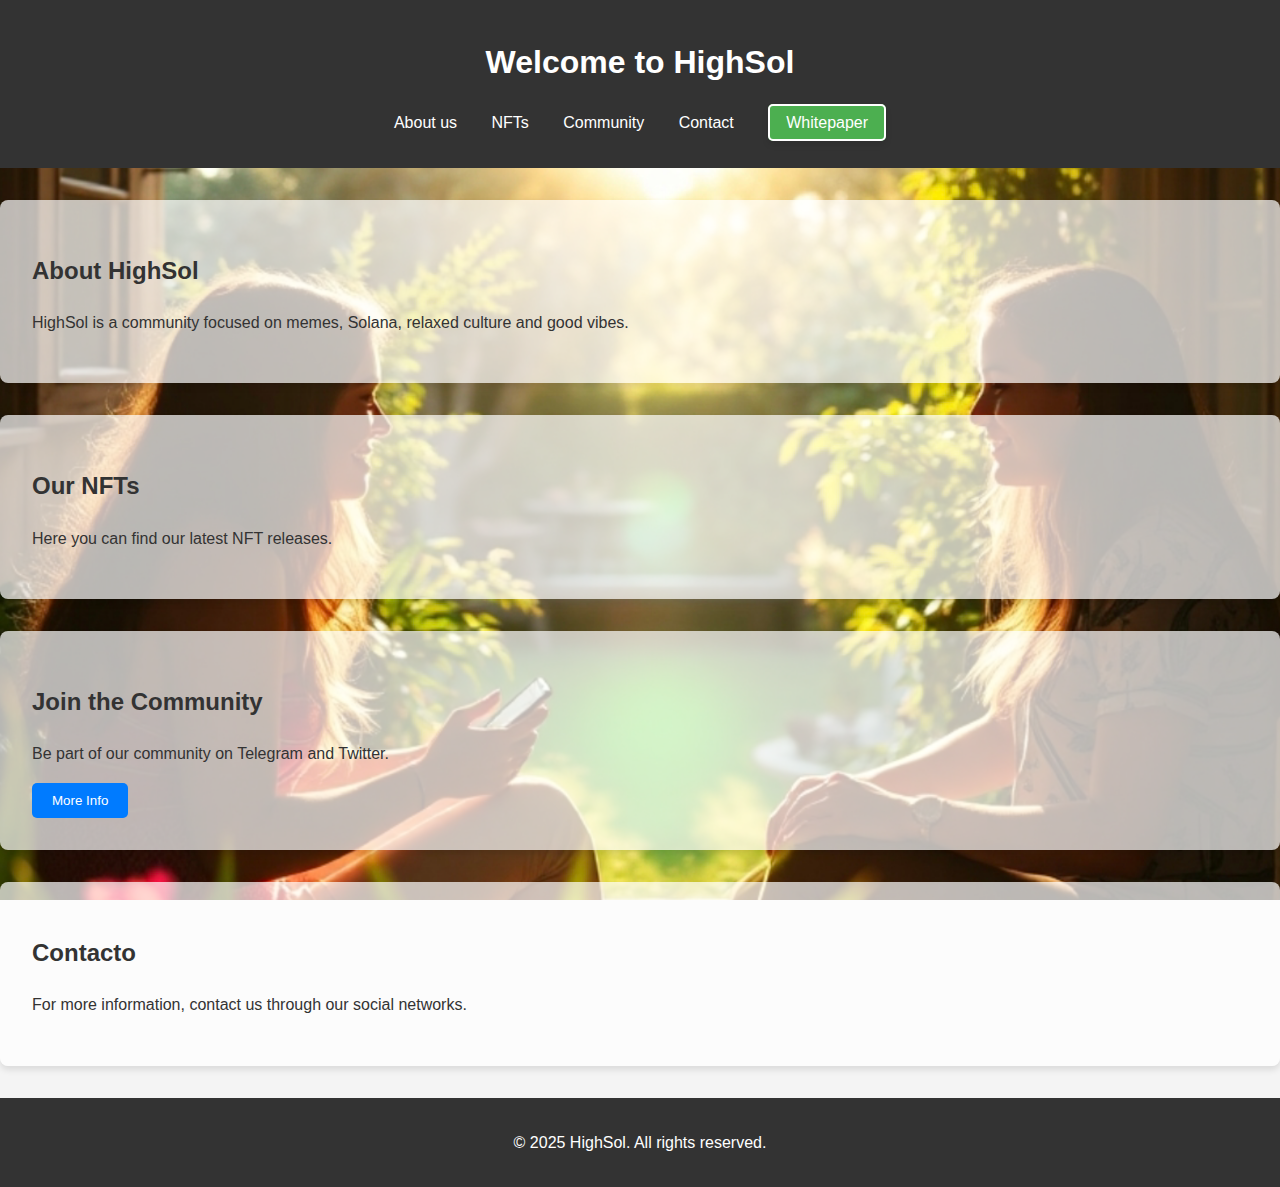
<file: index.html>
<!DOCTYPE html>
<html lang="es">
<head>
    <meta charset="UTF-8">
    <meta name="viewport" content="width=device-width, initial-scale=1.0">
    <title>HighSol - Community NFT</title>
    <link rel="stylesheet" href="styles.css">
</head>
<body>
    <header>
        <h1>Welcome to HighSol</h1>
        <nav>
            <ul>
                <li><a href="#about">About us</a></li>
                <li><a href="#nfts">NFTs</a></li>
                <li><a href="#community">Community</a></li>
                <li><a href="#contact">Contact</a></li>
                <li><a href="whitepaper.html" class="button">Whitepaper</a></li>
            </ul>
        </nav>
    </header>

    <section id="about">
        <h2>About HighSol</h2>
        <p>HighSol is a community focused on memes, Solana, relaxed culture and good vibes.</p>
    </section>

    <section id="nfts">
        <h2>Our NFTs</h2>
        <p>Here you can find our latest NFT releases.</p>
    </section>

    <section id="community">
    <h2>Join the Community</h2>
    <p>Be part of our community on Telegram and Twitter.</p>
    <button id="toggleInfo">More Info</button>
    <p id="extraInfo" style="display: none;">
    Join us for exclusive updates and discussions here:<br>
    TG: <a href="https://t.me/HighSolCommunity" target="_blank">t.me/HighSolCommunity</a><br>
    X: <a href="https://x.com/HighSolCoin?t=7a3bBZbXbt1oO_dPgHnYfA&s=09" target="_blank">https://x.com/HighSolCoin?t=7a3bBZbXbt1oO_dPgHnYfA&s=09</a>
</p>
</section>



    <section id="contact">
        <h2>Contacto</h2>
        <p>For more information, contact us through our social networks.</p>
    </section>

    <footer>
        <p>&copy; 2025 HighSol. All rights reserved.</p>
    </footer>
    <script src="script.js"></script>

</body>
</html>
</file>
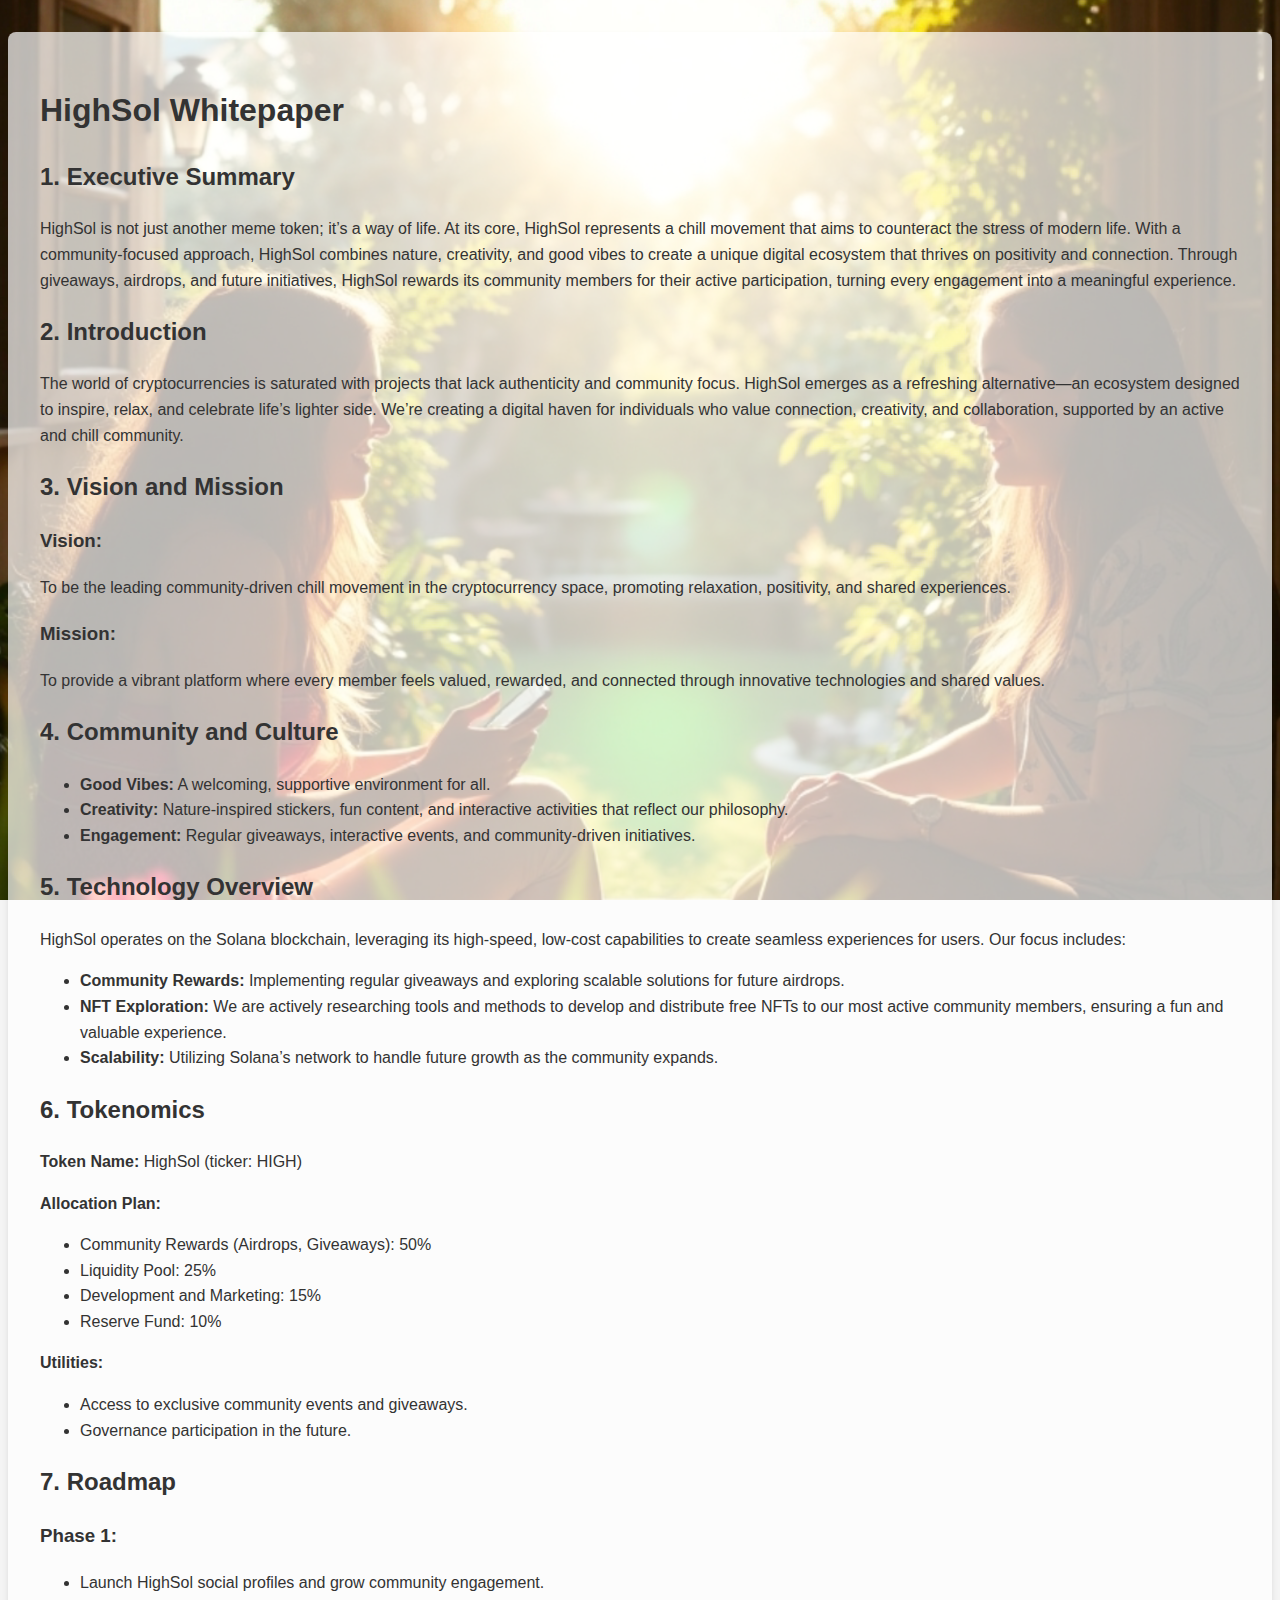
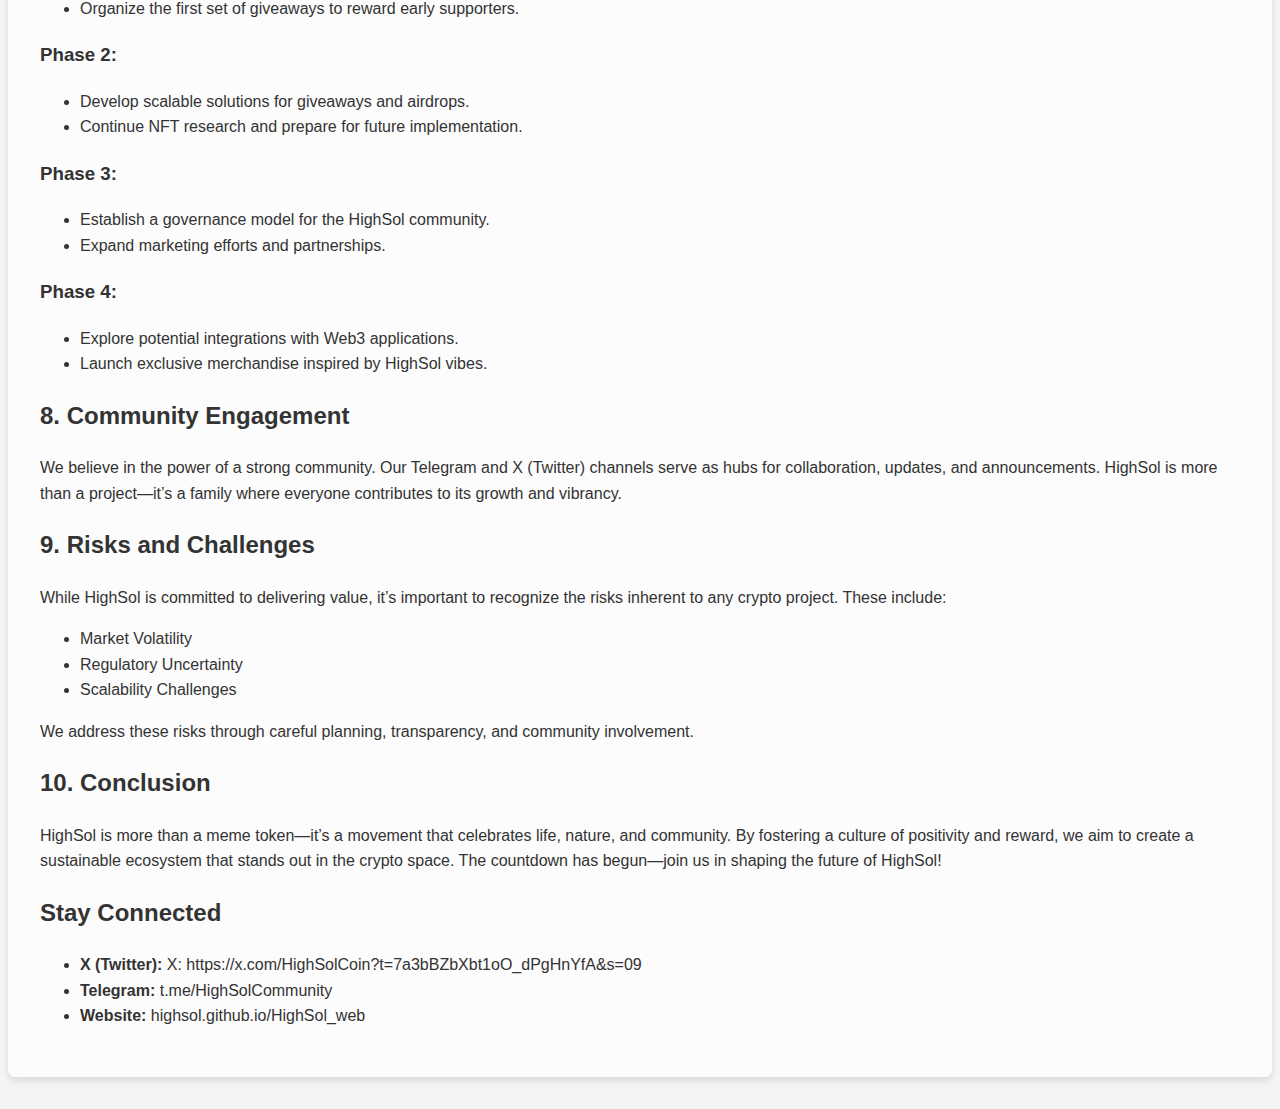
<file: whitepaper.html>
<!DOCTYPE html>
<html lang="en">
<head>
    <meta charset="UTF-8">
    <meta name="viewport" content="width=device-width, initial-scale=1.0">
    <title>HighSol Whitepaper</title>
    <link rel="stylesheet" href="styles.css">
</head>
<body>
    <div class="whitepaper">
        <h1>HighSol Whitepaper</h1>

        <h2>1. Executive Summary</h2>
        <p>HighSol is not just another meme token; it’s a way of life. At its core, HighSol represents a chill movement that aims to counteract the stress of modern life. With a community-focused approach, HighSol combines nature, creativity, and good vibes to create a unique digital ecosystem that thrives on positivity and connection. Through giveaways, airdrops, and future initiatives, HighSol rewards its community members for their active participation, turning every engagement into a meaningful experience.</p>

        <h2>2. Introduction</h2>
        <p>The world of cryptocurrencies is saturated with projects that lack authenticity and community focus. HighSol emerges as a refreshing alternative—an ecosystem designed to inspire, relax, and celebrate life’s lighter side. We’re creating a digital haven for individuals who value connection, creativity, and collaboration, supported by an active and chill community.</p>

        <h2>3. Vision and Mission</h2>
        <h3>Vision:</h3>
        <p>To be the leading community-driven chill movement in the cryptocurrency space, promoting relaxation, positivity, and shared experiences.</p>
        <h3>Mission:</h3>
        <p>To provide a vibrant platform where every member feels valued, rewarded, and connected through innovative technologies and shared values.</p>

        <h2>4. Community and Culture</h2>
        <ul>
            <li><strong>Good Vibes:</strong> A welcoming, supportive environment for all.</li>
            <li><strong>Creativity:</strong> Nature-inspired stickers, fun content, and interactive activities that reflect our philosophy.</li>
            <li><strong>Engagement:</strong> Regular giveaways, interactive events, and community-driven initiatives.</li>
        </ul>

        <h2>5. Technology Overview</h2>
        <p>HighSol operates on the Solana blockchain, leveraging its high-speed, low-cost capabilities to create seamless experiences for users. Our focus includes:</p>
        <ul>
            <li><strong>Community Rewards:</strong> Implementing regular giveaways and exploring scalable solutions for future airdrops.</li>
            <li><strong>NFT Exploration:</strong> We are actively researching tools and methods to develop and distribute free NFTs to our most active community members, ensuring a fun and valuable experience.</li>
            <li><strong>Scalability:</strong> Utilizing Solana’s network to handle future growth as the community expands.</li>
        </ul>

        <h2>6. Tokenomics</h2>
        <p><strong>Token Name:</strong> HighSol (ticker: HIGH)</p>
        <p><strong>Allocation Plan:</strong></p>
        <ul>
            <li>Community Rewards (Airdrops, Giveaways): 50%</li>
            <li>Liquidity Pool: 25%</li>
            <li>Development and Marketing: 15%</li>
            <li>Reserve Fund: 10%</li>
        </ul>
        <p><strong>Utilities:</strong></p>
        <ul>
            <li>Access to exclusive community events and giveaways.</li>
            <li>Governance participation in the future.</li>
        </ul>

        <h2>7. Roadmap</h2>
        <h3>Phase 1:</h3>
        <ul>
            <li>Launch HighSol social profiles and grow community engagement.</li>
            <li>Organize the first set of giveaways to reward early supporters.</li>
        </ul>
        <h3>Phase 2:</h3>
        <ul>
            <li>Develop scalable solutions for giveaways and airdrops.</li>
            <li>Continue NFT research and prepare for future implementation.</li>
        </ul>
        <h3>Phase 3:</h3>
        <ul>
            <li>Establish a governance model for the HighSol community.</li>
            <li>Expand marketing efforts and partnerships.</li>
        </ul>
        <h3>Phase 4:</h3>
        <ul>
            <li>Explore potential integrations with Web3 applications.</li>
            <li>Launch exclusive merchandise inspired by HighSol vibes.</li>
        </ul>

        <h2>8. Community Engagement</h2>
        <p>We believe in the power of a strong community. Our Telegram and X (Twitter) channels serve as hubs for collaboration, updates, and announcements. HighSol is more than a project—it’s a family where everyone contributes to its growth and vibrancy.</p>

        <h2>9. Risks and Challenges</h2>
        <p>While HighSol is committed to delivering value, it’s important to recognize the risks inherent to any crypto project. These include:</p>
        <ul>
            <li>Market Volatility</li>
            <li>Regulatory Uncertainty</li>
            <li>Scalability Challenges</li>
        </ul>
        <p>We address these risks through careful planning, transparency, and community involvement.</p>

        <h2>10. Conclusion</h2>
        <p>HighSol is more than a meme token—it’s a movement that celebrates life, nature, and community. By fostering a culture of positivity and reward, we aim to create a sustainable ecosystem that stands out in the crypto space. The countdown has begun—join us in shaping the future of HighSol!</p>

        <h2>Stay Connected</h2>
        <ul>
            <li><strong>X (Twitter):</strong> X: https://x.com/HighSolCoin?t=7a3bBZbXbt1oO_dPgHnYfA&s=09</li>
            <li><strong>Telegram:</strong> t.me/HighSolCommunity</li>
            <li><strong>Website:</strong> highsol.github.io/HighSol_web</li>
        </ul>
    </div>
</body>
</html>
</file>
<file: styles.css>
body {
    font-family: Arial, sans-serif;
    line-height: 1.6;
    margin: 0;
    padding: 0;
    background-color: #f4f4f4;
    color: #222; /* Cambiado para mayor contraste general */
    background-image: url('images.png');
    background-size: cover;
    background-position: center;
    background-attachment: fixed;
}

header {
    background: #333;
    color: #fff;
    padding: 1rem 0;
    text-align: center;
}

nav ul {
    list-style: none;
    padding: 0;
}

nav ul li {
    display: inline;
    margin: 0 15px;
}

nav ul li a {
    color: #fff;
    text-decoration: none;
}

section {
    padding: 2rem;
    background: rgba(255, 255, 255, 0.7); /* Fondo blanco semitransparente */
    margin: 2rem 0;
    color: #333; /* Texto oscuro para mayor contraste */
    border-radius: 8px; /* Bordes redondeados para diseño moderno */
    box-shadow: 0 4px 6px rgba(0, 0, 0, 0.1); /* Sombras ligeras para destacar las secciones */
}

button {
    background-color: #007bff;
    color: white;
    border: none;
    padding: 10px 20px;
    cursor: pointer;
    border-radius: 5px;
    transition: background-color 0.3s;
}

button:hover {
    background-color: #0056b3;
}

nav ul li .button {
    padding: 8px 16px;
    background-color: #4CAF50;
    color: white;
    text-decoration: none;
    border-radius: 5px;
    border: 2px solid #ffffff;
    box-shadow: 0 4px 6px rgba(0, 0, 0, 0.1);
    transition: all 0.3s ease;
}

nav ul li .button:hover {
    background-color: #45a049;
    transform: scale(1.05);
}

.whitepaper {
    background: rgba(255, 255, 255, 0.7); 
    padding: 2rem;
    border-radius: 8px;
    box-shadow: 0 4px 6px rgba(0, 0, 0, 0.1); 
    color: #333; 
    margin: 2rem auto; 
    max-width: 1200px; 
}

footer {
    text-align: center;
    padding: 1rem;
    background: #333;
    color: #fff;
}
</file>
